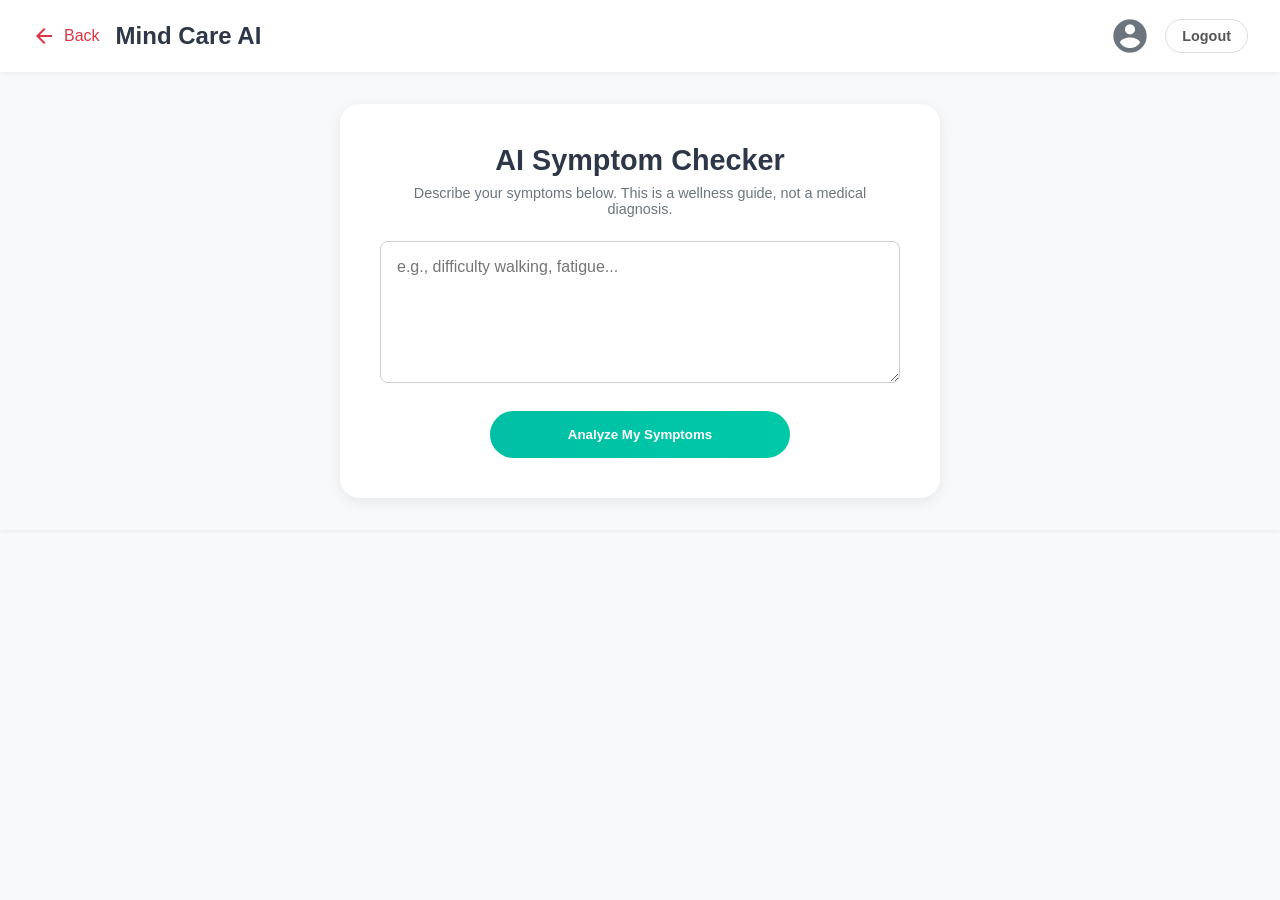
<file: mind-care.html>
<!DOCTYPE html>
<html lang="en">
<head>
    <meta charset="UTF-8">
    <meta name="viewport" content="width=device-width, initial-scale=1.0">
    <title>Mind Care - AI Symptom Checker</title>
    <link href="https://fonts.googleapis.com/icon?family=Material+Icons" rel="stylesheet">
    <link rel="stylesheet" href="styles.css">
    <link rel="stylesheet" href="mind-care.css">
</head>
<body>
    <header class="mind-care-header">
        <a href="#" id="backLink" class="back-link">
            <span class="material-icons">arrow_back</span>
            Back
        </a>
        <h1>Mind Care AI</h1>
        <div class="profile-section">
            <span class="material-icons">account_circle</span>
            <button id="logoutBtnMindCare" class="logout-btn">Logout</button>
        </div>
    </header>

    <main class="mind-care-container">
        <div class="checker-card">
            <h2>AI Symptom Checker</h2>
            <p class="disclaimer">Describe your symptoms below. This is a wellness guide, not a medical diagnosis.</p>
            
            <textarea id="symptomInput" rows="6" placeholder="e.g., difficulty walking, fatigue..."></textarea>
            
            <button id="analyzeBtn">Analyze My Symptoms</button>

            <div id="resultContainer" class="result-container">
                <!-- Analysis results will be displayed here -->
            </div>
        </div>
    </main>

    <script src="mind-care.js"></script>
</body>
</html>
</file>
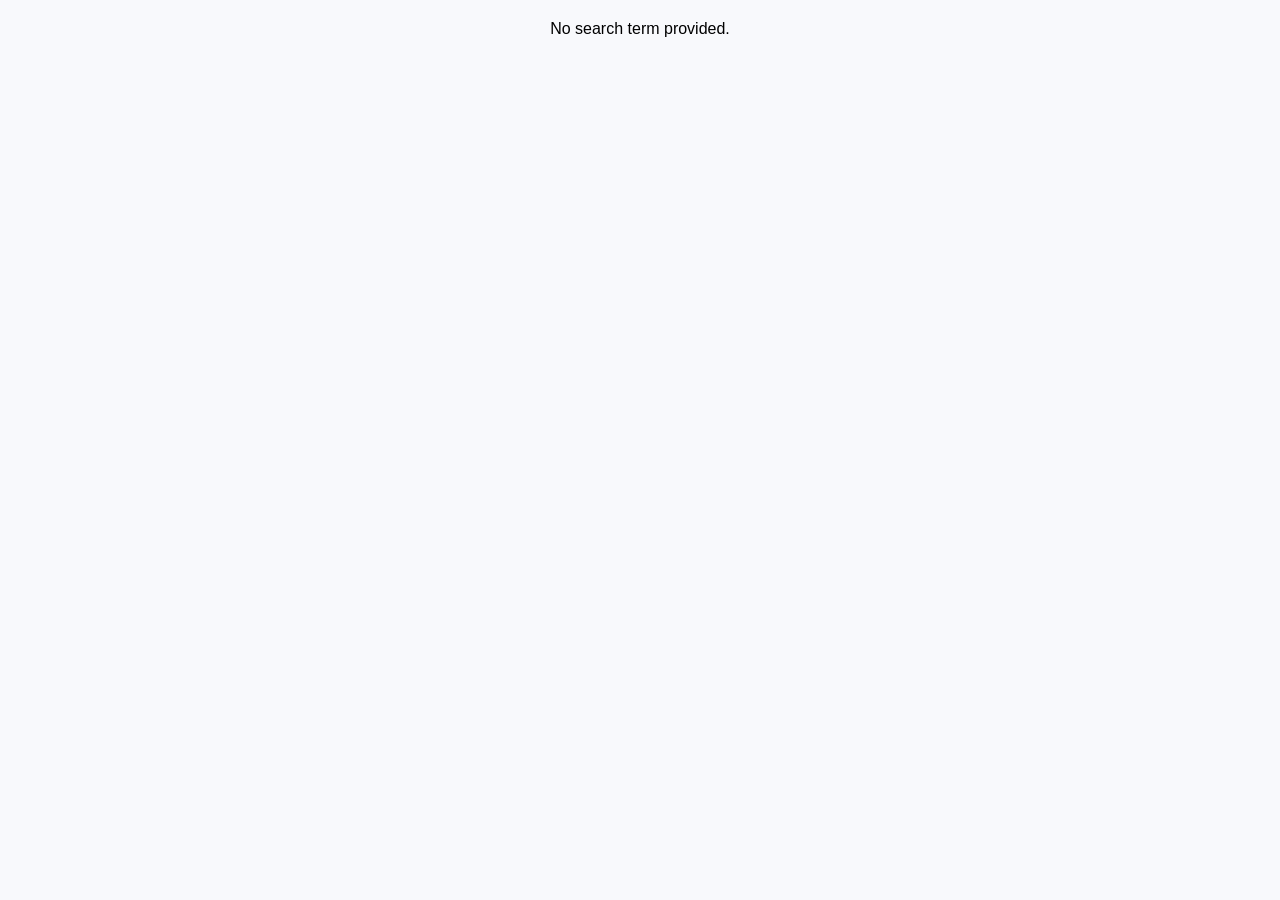
<file: video-list.html>
<!DOCTYPE html>
<html lang="en">
<head>
    <meta charset="UTF-8">
    <meta name="viewport" content="width=device-width, initial-scale=1.0">
    <title>Video List</title>
    <link rel="stylesheet" href="styles.css"> <!-- Link to your existing CSS file -->
</head>
<body>
    <div class="video-list" id="videoList">
        <!-- Videos will be dynamically inserted here -->
    </div>

    <script src="script.js"></script> <!-- Link to your existing JavaScript file -->
    <script>
        // Function to load videos based on the search term
        function loadVideos(searchTerm) {
            const videoList = document.getElementById('videoList');
            videoList.innerHTML = ''; // Clear previous content

            // Filter videos based on the search term
            const filteredVideos = healthConditions.filter(condition =>
                condition.name.toLowerCase().includes(searchTerm.toLowerCase()) ||
                condition.desc.toLowerCase().includes(searchTerm.toLowerCase())
            );

            if (filteredVideos.length > 0) {
                filteredVideos.forEach(video => {
                    const videoItem = document.createElement('div');
                    videoItem.className = 'video-item';
                    videoItem.innerHTML = `
                        <h3>${video.name}</h3>
                        <p>${video.desc}</p>
                        <iframe 
                            src="${video.videoUrl}" 
                            frameborder="0" 
                            allow="accelerometer; autoplay; clipboard-write; encrypted-media; gyroscope; picture-in-picture" 
                            allowfullscreen>
                        </iframe>
                        <p><strong>Verified by:</strong> ${video.expert}</p>
                    `;
                    videoList.appendChild(videoItem);
                });
            } else {
                videoList.innerHTML = '<p>No videos found for your search.</p>';
            }
        }

        // Get the search term from the URL query parameter
        const urlParams = new URLSearchParams(window.location.search);
        const searchTerm = urlParams.get('search');

        // Load videos based on the search term
        if (searchTerm) {
            loadVideos(searchTerm);
        } else {
            document.getElementById('videoList').innerHTML = '<p>No search term provided.</p>';
        }
    </script>
</body>
</html>
</file>
<file: styles.css>
:root {
    --primary-blue: #dc3545;
    --accent-teal: #00BFA5;
    --text-dark: #2D3748;
    --background: #F8F9FC;
}

* {
    margin: 0;
    padding: 0;
    box-sizing: border-box;
    font-family: 'Segoe UI', Tahoma, Geneva, Verdana, sans-serif;
}

body {
    background: var(--background);
}

/* Login Page */
.login-container {
    display: none;
    flex-direction: column;
    align-items: center;
    justify-content: center;
    min-height: 100vh;
    background: linear-gradient(135deg, #00416A 0%, #E4E5E6 100%);
    padding: 2rem;
}

.login-card {
    background: #f7f9fc;
    padding: 2.5rem;
    border-radius: 24px;
    box-shadow: 0 8px 32px rgba(0, 0, 0, 0.1);
    width: 100%;
    max-width: 400px;
    text-align: center;
}

.healthcare-logo {
    font-size: 3rem;
    color: var(--primary-blue);
    margin-bottom: 0.5rem;
}

.login-card h2 {
    margin-bottom: 0.5rem;
}

.login-card p {
    margin-bottom: 2rem;
    color: #6c757d;
}

.smartearth-text {
    color: #dc3545;
    font-weight: 700;
    font-size: 1.5rem;
    margin-bottom: 1rem;
    text-decoration: underline;
    text-decoration-color: #dc3545;
    text-decoration-thickness: 2px;
    text-underline-offset: 4px;
    text-align: center;
    background: rgba(255, 255, 255, 0.9);
    padding: 0.5rem 1rem;
    border-radius: 8px;
    box-shadow: 0 2px 8px rgba(0, 0, 0, 0.1);
}

.input-group {
    text-align: left;
    margin-bottom: 1.5rem;
}

.input-group label {
    display: block;
    font-weight: 600;
    margin-bottom: 0.5rem;
    color: var(--text-dark);
}

.password-wrapper {
    position: relative;
}

#password {
    width: 100%;
    padding: 12px 40px 12px 12px;
    border: 1px solid #ccd7e0;
    border-radius: 8px;
    font-size: 1rem;
}

.toggle-password {
    position: absolute;
    top: 50%;
    right: 12px;
    transform: translateY(-50%);
    cursor: pointer;
    color: #6c757d;
}

.role-btn {
    padding: 1rem;
    margin-bottom: 12px;
    border: none;
    border-radius: 12px;
    font-size: 1rem;
    cursor: pointer;
    transition: all 0.3s ease;
    width: 100%;
    display: flex;
    align-items: center;
    justify-content: center;
    gap: 8px;
}

.patient-btn {
    background: var(--accent-teal);
    color: white;
}

.patient-btn:hover {
    background: #00897B;
}

.doctor-btn {
    background: var(--primary-blue);
    color: white;
}

.doctor-btn:hover {
    background: #1565C0;
}

/* Main Interface */
.main-container {
    display: none;
    padding: 20px;
    background-color: #f8f9fa;
}

.trending-problems,
.trending-medicines {
    margin-bottom: 1rem;
}

.trending-problems h2,
.trending-medicines h2 {
    font-size: 1.8rem;
    font-weight: 600;
    color: var(--text-dark);
    margin-bottom: 0.25rem;
}

.trending-problems p,
.trending-medicines p {
    font-size: 1rem;
    color: #6c757d;
}

.search-container {
    position: relative;
    margin-bottom: 20px;
    display: flex;
}

.search-bar {
    width: 100%;
    padding: 15px 25px;
    border: 2px solid var(--primary-blue);
    border-radius: 30px;
    font-size: 16px;
    flex-grow: 1;
}

.search-btn {
    background: var(--primary-blue);
    border: none;
    color: white;
    padding: 0 20px;
    border-radius: 0 30px 30px 0;
    cursor: pointer;
    margin-left: -50px;
    transition: background 0.3s;
    display: flex;
    align-items: center;
    justify-content: center;
}

.search-btn:hover {
    background: #1565C0;
}

.suggestions-box {
    position: absolute;
    top: 100%;
    left: 0;
    width: calc(100% - 70px);
    background: white;
    border-radius: 0 0 15px 15px;
    box-shadow: 0 4px 12px rgba(0, 0, 0, 0.1);
    max-height: 200px;
    overflow-y: auto;
    display: none;
    z-index: 1000;
}

.suggestion-item {
    padding: 12px 20px;
    cursor: pointer;
    transition: background 0.2s;
}

.suggestion-item:hover {
    background: #F8F9FC;
}

/* Scrollable Health Boxes */
.scroll-container-wrapper {
    position: relative;
    margin-bottom: 2rem;
}

.health-scroll,
.medicine-scroll {
    display: flex;
    gap: 15px;
    padding: 15px 0;
    overflow-x: auto;
    scroll-snap-type: x mandatory;
    scrollbar-width: none; /* Firefox */
}

.health-scroll::-webkit-scrollbar,
.medicine-scroll::-webkit-scrollbar {
    display: none; /* Safari and Chrome */
}

.health-box,
.medicine-box {
    min-width: 280px;
    background: #FFFFFF;
    border-radius: 8px;
    padding: 24px;
    box-shadow: 0 2px 6px rgba(0, 0, 0, 0.05);
    scroll-snap-align: start;
    cursor: pointer;
    transition: transform 0.3s ease, box-shadow 0.3s ease;
    border: 1px solid #e0e0e0;
    display: flex;
    flex-direction: column;
    justify-content: space-between;
}

.health-box:hover,
.medicine-box:hover {
    transform: scale(1.02);
    box-shadow: 0 4px 16px rgba(0, 0, 0, 0.08);
}

.card-content {
    flex-grow: 1;
}

.health-box h4,
.medicine-box h4 {
    font-size: 1.2rem;
    font-weight: 600;
    margin-bottom: 0.5rem;
}

.health-box p,
.medicine-box p {
    color: #555;
    font-size: 0.9rem;
    margin-bottom: 1rem;
    line-height: 1.4;
}

.expert-info-container {
    display: flex;
    align-items: center;
    gap: 10px;
    margin-top: auto;
}

.doctor-avatar {
    width: 40px;
    height: 40px;
    border-radius: 50%;
    object-fit: cover;
    border: 2px solid #eee;
    padding: 2px;
}

.expert-tag {
    color: var(--text-dark);
    font-size: 0.9rem;
    font-weight: 500;
}

.top-rated-badge {
    background-color: #e6f0ff;
    color: var(--primary-blue);
    font-size: 0.7rem;
    font-weight: 600;
    padding: 3px 8px;
    border-radius: 12px;
    margin-left: auto;
}

.card-icon-container {
    font-size: 2rem;
    color: var(--primary-blue);
    margin-bottom: 1.5rem;
}

.learn-more {
    display: flex;
    align-items: center;
    gap: 5px;
    color: var(--primary-blue);
    font-weight: 600;
    font-size: 0.9rem;
    margin-top: auto;
}

.card-arrow {
    position: absolute;
    bottom: 20px;
    right: 20px;
    font-size: 1.5rem;
    color: #ccc;
    transition: color 0.3s, transform 0.3s;
}

.health-box:hover .card-arrow {
    color: var(--primary-blue);
    transform: translateX(5px);
}

/* Scroll Arrows */
.scroll-arrow {
    position: absolute;
    top: 40%;
    transform: translateY(-50%);
    background-color: white;
    border: 1px solid #ddd;
    border-radius: 50%;
    width: 45px;
    height: 45px;
    font-size: 20px;
    cursor: pointer;
    z-index: 10;
    display: flex;
    align-items: center;
    justify-content: center;
    box-shadow: 0 2px 8px rgba(0,0,0,0.1);
    transition: background-color 0.2s, box-shadow 0.2s;
}

.scroll-arrow:hover {
    background-color: #f0f0f0;
    box-shadow: 0 4px 8px rgba(0,0,0,0.15);
}

.prev-arrow {
    left: -20px;
}

.next-arrow {
    right: -20px;
}

/* Pagination */
.pagination-container {
    text-align: center;
    margin-top: 1rem;
}

.pagination-dot {
    display: inline-block;
    width: 8px;
    height: 8px;
    border-radius: 50%;
    background-color: #ddd;
    margin: 0 5px;
    cursor: pointer;
    border: none;
    transition: all 0.3s;
}

.pagination-dot.active {
    background-color: var(--primary-blue);
    transform: scale(1.4);
}

/* Consultation Modal */
.consultation-modal {
    position: fixed;
    top: 0;
    left: 0;
    width: 100%;
    height: 100%;
    background: rgba(0, 0, 0, 0.5);
    display: none;
    justify-content: center;
    align-items: center;
    z-index: 2000;
}

.modal-content {
    background: white;
    padding: 2rem;
    border-radius: 16px;
    width: 90%;
    max-width: 500px;
    max-height: 90vh;
    overflow-y: auto;
}

.video-placeholder {
    background: #f0f0f0;
    height: 200px;
    border-radius: 12px;
    display: flex;
    align-items: center;
    justify-content: center;
    color: var(--text-dark);
    margin: 1rem 0;
    flex-direction: column;
}

/* Consultation Form Styles */
.consultation-form {
    margin-top: 1.5rem;
    display: flex;
    flex-direction: column;
    gap: 1rem;
}

.consultation-form h4 {
    margin-bottom: 0.5rem;
    font-size: 1.2rem;
    color: var(--text-dark);
}

.form-group {
    display: flex;
    flex-wrap: wrap;
    align-items: center;
    gap: 10px;
}

.form-group label {
    flex-basis: 120px;
    font-weight: bold;
    color: var(--text-dark);
}

.form-group input[type="text"],
.form-group input[type="number"],
.form-group input[type="datetime-local"],
.form-group select,
.form-group textarea {
    flex-grow: 1;
    padding: 0.75rem;
    border: 1px solid #ccc;
    border-radius: 8px;
    font-size: 1rem;
    width: auto;
}

.form-group textarea {
    min-height: 80px;
}

.form-group-textarea {
    align-items: flex-start;
}

.form-group-textarea label {
    margin-top: 0.75rem;
}

@media (max-width: 480px) {
    .login-card {
        padding: 1.5rem;
    }

    .login-card {
        margin-bottom: 0.5rem;
    }
}

/* Confirmation Popup Styles */
.confirmation-popup {
    position: fixed;
    top: 50%;
    left: 50%;
    transform: translate(-50%, -50%);
    background: white;
    padding: 2rem;
    border-radius: 16px;
    box-shadow: 0 8px 30px rgba(0, 0, 0, 0.15);
    z-index: 3000;
    display: none;
    text-align: center;
    width: 90%;
    max-width: 400px;
}

.confirmation-popup h3 {
    color: var(--primary-blue);
    margin-bottom: 1rem;
}

.confirmation-popup p {
    margin-bottom: 0.5rem;
}

.confirmation-popup p strong {
    font-weight: 600;
    color: var(--text-dark);
}

/* Error Message Styles */
.error-message {
    color: red;
    margin-top: 0.5rem;
    flex-basis: 100%;
    margin-left: 130px;
}

/* Add this to your existing CSS file */
.video-container {
    position: relative;
    padding-bottom: 56.25%; /* 16:9 aspect ratio */
    height: 0;
    overflow: hidden;
    margin-bottom: 20px;
}

.video-container iframe {
    position: absolute;
    top: 0;
    left: 0;
    width: 100%;
    height: 100%;
}

/* Existing styles */

/* New styles for video list page */
.video-list {
    display: flex;
    flex-direction: column;
    align-items: center;
    padding: 20px;
}

.video-item {
    background: #fff;
    border: 1px solid #ddd;
    border-radius: 8px;
    margin-bottom: 20px;
    padding: 15px;
    width: 80%;
    max-width: 800px;
    box-shadow: 0 2px 4px rgba(0, 0, 0, 0.1);
}

.video-item iframe {
    width: 100%;
    height: 315px;
    border: none;
    border-radius: 8px;
}

.video-item h3 {
    margin: 10px 0;
    font-size: 1.2em;
}

.video-item p {
    color: #555;
    font-size: 0.9em;
}

/* Keyframes for animations */
@keyframes pump-glow {
    0%, 100% {
        transform: scale(1);
        box-shadow: 0 0 15px rgba(139, 0, 0, 0.6), 0 0 30px rgba(139, 0, 0, 0.4);
    }
    50% {
        transform: scale(1.05);
        box-shadow: 0 0 25px rgba(139, 0, 0, 0.8), 0 0 50px rgba(139, 0, 0, 0.6), 0 0 75px rgba(139, 0, 0, 0.4);
    }
}

@keyframes slide-out {
    0% {
        width: 0;
        opacity: 0;
    }
    20% {
        width: 90px;
        opacity: 1;
    }
    80% {
        width: 90px;
        opacity: 1;
    }
    100% {
        width: 0;
        opacity: 0;
    }
}

/* FAB Container */
.fab-container {
    position: fixed;
    top: 105px;
    right: 30px;
    z-index: 1500;
    display: none; /* Controlled by JS */
    align-items: center;
}

/* FAB Text */
.fab-text {
    color: #dc3545; /* Red text */
    background-color: transparent;
    height: 60px;
    line-height: 60px;
    margin-right: 5px; /* Moved closer */
    font-weight: 900; /* Bolder text */
    font-size: 1.2rem;
    text-shadow: 0 0 5px rgba(220, 53, 69, 0.7), 0 0 10px rgba(220, 53, 69, 0.5); /* Glowing effect */
    overflow: hidden;
    white-space: nowrap;
    animation: slide-out 5s ease-in-out infinite;
    animation-delay: 1s;
}

/* Floating Action Button */
.fab {
    background-color: var(--primary-blue);
    color: white;
    width: 60px;
    height: 60px;
    border-radius: 50%;
    border: none;
    display: flex;
    align-items: center;
    justify-content: center;
    font-size: 24px;
    box-shadow: 0 4px 12px rgba(0, 0, 0, 0.2);
    cursor: pointer;
    position: relative;
    animation: pump-glow 3s ease-in-out infinite;
}

.fab:hover {
    background-color: #1565C0;
    transform: scale(1.05);
}

/* Main Header */
.main-header {
    display: flex;
    justify-content: space-between;
    align-items: center;
    margin-bottom: 2rem;
    padding: 0 1rem;
}

.main-header h2 {
    font-size: 1.8rem;
    font-weight: 700;
    color: var(--text-dark);
}

/* Profile & Logout Section */
.profile-section {
    display: flex;
    align-items: center;
    gap: 15px;
}

.profile-section .material-icons {
    font-size: 2.5rem;
    color: #6c757d;
}

.logout-btn {
    background: transparent;
    border: 1px solid #ddd;
    color: #555;
    padding: 0.5rem 1rem;
    border-radius: 50px;
    cursor: pointer;
    font-weight: 600;
    transition: background-color 0.3s, color 0.3s;
    font-size: 0.9rem;
}

.logout-btn:hover {
    background-color: #f8f9fa;
    border-color: #ccc;
    color: var(--text-dark);
}

/* Keyframes for animations */
@keyframes pump-glow {
    0%, 100% {
        transform: scale(1);
        box-shadow: 0 0 15px rgba(139, 0, 0, 0.6), 0 0 30px rgba(139, 0, 0, 0.4);
    }
    50% {
        transform: scale(1.05);
        box-shadow: 0 0 25px rgba(139, 0, 0, 0.8), 0 0 50px rgba(139, 0, 0, 0.6), 0 0 75px rgba(139, 0, 0, 0.4);
    }
}

.back-link {
    font-size: 1rem;
}

.mind-care-header h1 {
    font-size: 1.5rem;
    color: var(--text-dark);
    flex-grow: 1; /* Allow title to take up space */
}

.mind-care-container {
    padding: 2rem;
    display: flex;
    align-items: center;
    gap: 1rem;
    box-shadow: 0 2px 4px rgba(0, 0, 0, 0.05);
}

/* Scrollable Medicine Boxes */
.medicine-scroll {
    display: flex;
    gap: 15px;
    padding: 15px 0;
    overflow-x: auto;
    scroll-snap-type: x mandatory;
    scrollbar-width: none; /* Firefox */
}

.medicine-scroll::-webkit-scrollbar {
    display: none; /* Safari and Chrome */
}

/* New styles for the 'Ask AI' chip button */
.fab-chip {
    position: fixed;
    top: 105px;
    right: 30px;
    z-index: 1500;
    display: none; /* Controlled by JS */
    background-color: #ffe3e6; /* Light red background */
    color: #dc3545; /* Red text */
    font-weight: 500;
    padding: 6px 12px;
    border-radius: 20px;
    border: none;
    cursor: pointer;
    font-size: 1rem;
    animation: pump-glow 2.5s ease-in-out infinite;
    box-shadow: 0 0 15px rgba(139, 0, 0, 0.6), 0 0 30px rgba(139, 0, 0, 0.4);
}

.fab-chip:hover {
    transform: translateY(-2px);
    box-shadow: 0 0 20px rgba(139, 0, 0, 0.8), 0 0 40px rgba(139, 0, 0, 0.6), 0 4px 15px rgba(0, 0, 0, 0.2);
    animation-play-state: paused; /* Pause animation on hover */
}
</file>
<file: mind-care.css>
/* Mind Care Page Specific Styles */
body {
    background-color: #f8f9fa;
}

.mind-care-header {
    background: white;
    padding: 1rem 2rem;
    display: flex;
    align-items: center;
    gap: 1rem;
    box-shadow: 0 2px 4px rgba(0, 0, 0, 0.05);
}

.back-link {
    display: flex;
    align-items: center;
    gap: 0.5rem;
    text-decoration: none;
    color: var(--primary-blue);
    font-size: 1rem;
}

.mind-care-header h1 {
    font-size: 1.5rem;
    color: var(--text-dark);
}

.mind-care-container {
    padding: 2rem;
    display: flex;
    justify-content: center;
}

.checker-card {
    background: white;
    padding: 2.5rem;
    border-radius: 20px;
    box-shadow: 0 4px 15px rgba(0, 0, 0, 0.08);
    width: 100%;
    max-width: 600px;
    text-align: center;
}

.checker-card h2 {
    font-size: 1.8rem;
    color: var(--text-dark);
    margin-bottom: 0.5rem;
}

.disclaimer {
    font-size: 0.9rem;
    color: #6c757d;
    margin-bottom: 1.5rem;
}

#symptomInput {
    width: 100%;
    padding: 1rem;
    border: 1px solid #ccc;
    border-radius: 8px;
    font-size: 1rem;
    margin-bottom: 1.5rem;
    resize: vertical;
}

#analyzeBtn {
    width: 100%;
    max-width: 300px;
    margin: 0 auto;
    background: linear-gradient(90deg, var(--accent-teal) 0%, #00c9a7 100%);
    border-radius: 50px;
    padding: 1rem 1.5rem;
    border: none;
    color: white;
    font-weight: 600;
    cursor: pointer;
    transition: transform 0.2s ease, box-shadow 0.2s ease;
}

#analyzeBtn:hover {
    transform: translateY(-2px);
    box-shadow: 0 4px 15px rgba(0, 191, 165, 0.3);
}

.result-container {
    margin-top: 2rem;
    padding: 1.5rem;
    border-radius: 8px;
    background-color: transparent;
    text-align: left;
    display: none; /* Initially hidden */
}

.result-title-container {
    display: flex;
    align-items: center;
    gap: 10px;
    color: var(--primary-blue);
    margin-bottom: 1rem;
}

.info-icon {
    font-size: 1.5rem;
}

.result-container h3 {
    color: var(--primary-blue);
    margin-bottom: 0;
}

.result-container p {
    margin-bottom: 0.5rem;
}

.disclaimer-box {
    margin-top: 1.5rem;
    padding: 1rem;
    border: 1px solid rgba(220, 53, 69, 0.4);
    border-radius: 8px;
    background-color: rgba(220, 53, 69, 0.05);
}

.result-container .final-disclaimer {
    margin: 0;
    font-weight: normal;
    color: #555;
    line-height: 1.5;
}
</file>
